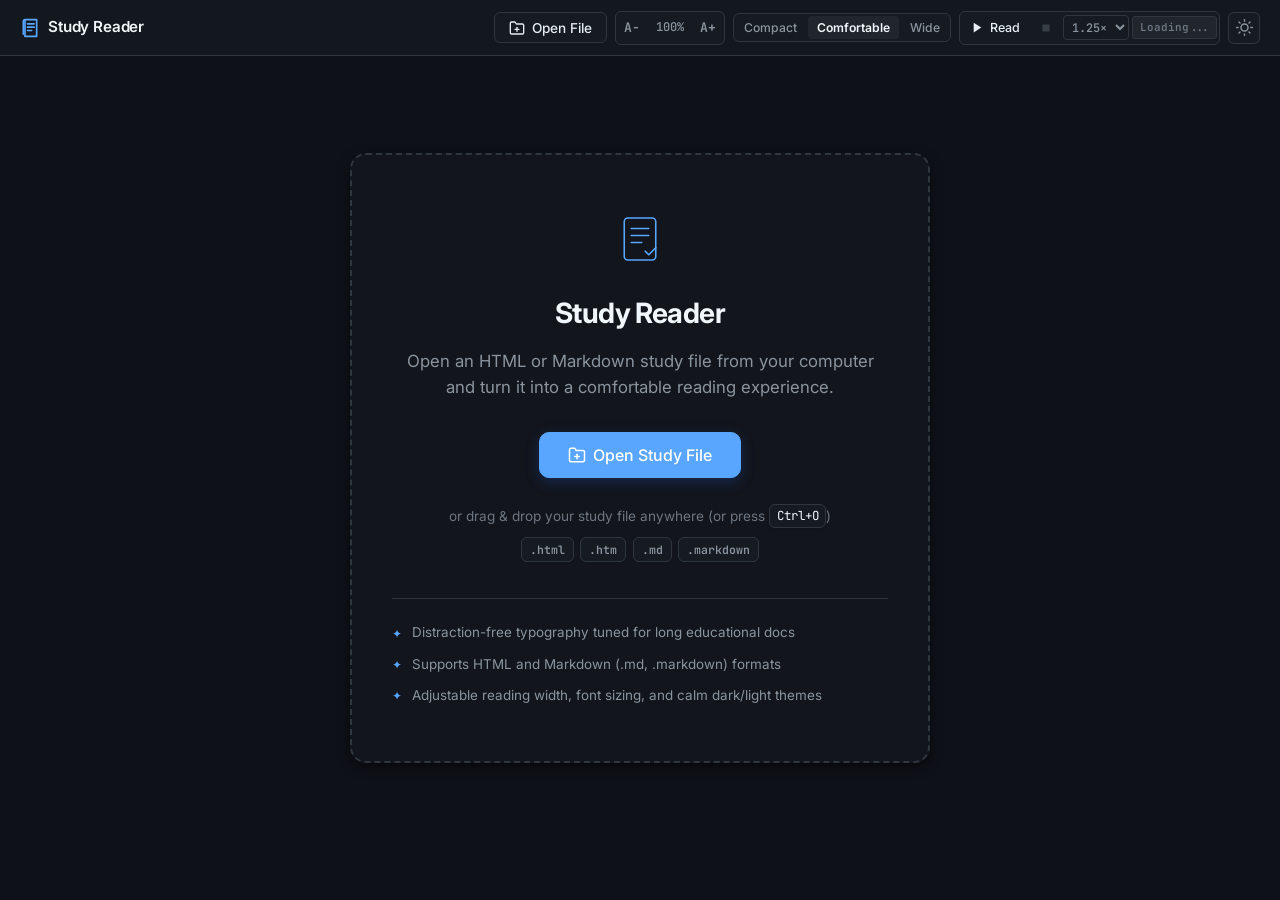
<file: index.html>
<!DOCTYPE html>
<html lang="en" data-theme="dark" data-width="comfortable">
<head>
  <meta charset="UTF-8">
  <meta name="viewport" content="width=device-width, initial-scale=1.0">
  <title>Study Reader</title>
  <link rel="stylesheet" href="style.css">
  <link rel="preconnect" href="https://fonts.googleapis.com">
  <link rel="preconnect" href="https://fonts.gstatic.com" crossorigin>
  <link href="https://fonts.googleapis.com/css2?family=Inter:wght@400;500;600;700&family=JetBrains+Mono:wght@400;500&family=Newsreader:ital,opsz,wght@0,6..72,400;0,6..72,500;0,6..72,600;1,6..72,400&display=swap" rel="stylesheet">
</head>
<body>
  <!-- Global Top Header -->
  <header class="app-header" id="appHeader">
    <div class="header-left">
      <div class="brand">
        <svg class="brand-icon" viewBox="0 0 24 24" width="20" height="20" fill="none" stroke="currentColor" stroke-width="2" stroke-linecap="round" stroke-linejoin="round">
          <path d="M4 19.5v-15A2.5 2.5 0 0 1 6.5 2H20v20H6.5a2.5 2.5 0 0 1-0.5-.05"/>
          <path d="M6 2v20"/>
          <path d="M9 7h8"/>
          <path d="M9 11h8"/>
          <path d="M9 15h5"/>
        </svg>
        <span class="brand-name">Study Reader</span>
      </div>
      <div class="file-badge-container" id="fileBadgeContainer" hidden>
        <span class="file-separator">/</span>
        <span class="file-badge" id="currentFileName" title="Current file">document.html</span>
      </div>
    </div>

    <div class="header-controls">
      <!-- File Actions -->
      <button type="button" class="btn btn-secondary" id="openFileBtn" title="Open an HTML or Markdown file (Ctrl+O)" aria-keyshortcuts="Control+O">
        <svg viewBox="0 0 24 24" width="16" height="16" fill="none" stroke="currentColor" stroke-width="2" stroke-linecap="round" stroke-linejoin="round">
          <path d="M22 19a2 2 0 0 1-2 2H4a2 2 0 0 1-2-2V5a2 2 0 0 1 2-2h5l2 3h9a2 2 0 0 1 2 2z"/>
          <line x1="12" y1="11" x2="12" y2="17"/>
          <line x1="9" y1="14" x2="15" y2="14"/>
        </svg>
        <span class="btn-text">Open File</span>
      </button>

      <button type="button" class="btn btn-secondary" id="exportHtmlBtn" title="Export cleaned standalone HTML" aria-label="Export HTML" style="display:none;">
        <svg viewBox="0 0 24 24" width="16" height="16" fill="none" stroke="currentColor" stroke-width="2" stroke-linecap="round" stroke-linejoin="round">
          <path d="M21 15v4a2 2 0 0 1-2 2H5a2 2 0 0 1-2-2v-4"/>
          <polyline points="7 10 12 15 17 10"/>
          <line x1="12" y1="15" x2="12" y2="3"/>
        </svg>
        <span class="btn-text">Export HTML</span>
      </button>

      <!-- Font Size Controls -->
      <div class="control-group font-size-group" role="group" aria-label="Text Size Controls">
        <button type="button" class="icon-btn" id="decreaseSizeBtn" title="Decrease font size (A−)" aria-label="Decrease text size">
          <span>A−</span>
        </button>
        <span class="size-indicator" id="sizeIndicator" title="Current text size">100%</span>
        <button type="button" class="icon-btn" id="increaseSizeBtn" title="Increase font size (A+)" aria-label="Increase text size">
          <span>A+</span>
        </button>
      </div>

      <!-- Reading Width Controls -->
      <div class="control-group width-group" role="group" aria-label="Reading Width">
        <button type="button" class="seg-btn" data-width-val="compact" id="widthCompactBtn" title="Compact column width">Compact</button>
        <button type="button" class="seg-btn active" data-width-val="comfortable" id="widthComfortableBtn" title="Comfortable column width (Default)">Comfortable</button>
        <button type="button" class="seg-btn" data-width-val="wide" id="widthWideBtn" title="Wide column width">Wide</button>
      </div>

      <!-- Read Aloud Controls -->
      <div class="control-group read-aloud-group" role="group" aria-label="Read Aloud Controls" id="readAloudGroup">
        <button type="button" class="btn btn-read-aloud" id="readAloudPlayBtn" title="Read Aloud (Play / Pause)" aria-label="Read Aloud">
          <svg class="play-icon" id="playIcon" viewBox="0 0 24 24" width="13" height="13" fill="currentColor">
            <polygon points="5 3 19 12 5 21 5 3"/>
          </svg>
          <svg class="pause-icon" id="pauseIcon" viewBox="0 0 24 24" width="13" height="13" fill="currentColor" style="display:none;">
            <rect x="6" y="4" width="4" height="16"/>
            <rect x="14" y="4" width="4" height="16"/>
          </svg>
          <span class="btn-text" id="readAloudBtnText">Read</span>
        </button>
        <button type="button" class="icon-btn stop-btn" id="readAloudStopBtn" title="Stop reading" aria-label="Stop reading" disabled>
          <svg viewBox="0 0 24 24" width="12" height="12" fill="currentColor">
            <rect x="5" y="5" width="14" height="14" rx="1.5"/>
          </svg>
        </button>
        <div class="speed-select-wrap" title="Reading Speed">
          <select class="speed-select" id="speechRateSelect" aria-label="Speech rate">
            <option value="0.75">0.75×</option>
            <option value="1">1×</option>
            <option value="1.25" selected>1.25×</option>
            <option value="1.5">1.5×</option>
            <option value="1.75">1.75×</option>
            <option value="2">2×</option>
          </select>
        </div>
        <span class="voice-badge" id="voiceBadge" title="Browser Speech Voice">Voice</span>
      </div>

      <!-- Theme Toggle -->
      <button type="button" class="icon-btn theme-toggle-btn" id="themeToggleBtn" title="Toggle dark/light theme" aria-label="Toggle theme">
        <svg class="sun-icon" viewBox="0 0 24 24" width="17" height="17" fill="none" stroke="currentColor" stroke-width="2" stroke-linecap="round" stroke-linejoin="round">
          <circle cx="12" cy="12" r="5"/>
          <line x1="12" y1="1" x2="12" y2="3"/>
          <line x1="12" y1="21" x2="12" y2="23"/>
          <line x1="4.22" y1="4.22" x2="5.64" y2="5.64"/>
          <line x1="18.36" y1="18.36" x2="19.78" y2="19.78"/>
          <line x1="1" y1="12" x2="3" y2="12"/>
          <line x1="21" y1="12" x2="23" y2="12"/>
          <line x1="4.22" y1="19.78" x2="5.64" y2="18.36"/>
          <line x1="18.36" y1="5.64" x2="19.78" y2="4.22"/>
        </svg>
        <svg class="moon-icon" viewBox="0 0 24 24" width="17" height="17" fill="none" stroke="currentColor" stroke-width="2" stroke-linecap="round" stroke-linejoin="round">
          <path d="M21 12.79A9 9 0 1 1 11.21 3 7 7 0 0 0 21 12.79z"/>
        </svg>
      </button>
    </div>
  </header>

  <!-- Hidden native file input -->
  <input type="file" id="fileInput" accept=".html,.htm,.md,.markdown" style="display:none">

  <!-- Main View Area -->
  <main class="main-container">
    <!-- Toast / Notification Banner -->
    <div class="toast-banner" id="toastBanner" hidden aria-live="polite">
      <span class="toast-message" id="toastMessage"></span>
      <button type="button" class="toast-close" id="toastCloseBtn" aria-label="Dismiss">&times;</button>
    </div>

    <!-- Empty State / Drop Target Area -->
    <section class="empty-state" id="emptyState">
      <div class="drop-card" id="dropCard">
        <div class="empty-illustration">
          <svg viewBox="0 0 64 64" width="56" height="56" fill="none" stroke="currentColor" stroke-width="1.8" stroke-linecap="round" stroke-linejoin="round">
            <rect x="14" y="8" width="36" height="48" rx="4" ry="4"/>
            <line x1="22" y1="20" x2="42" y2="20"/>
            <line x1="22" y1="28" x2="42" y2="28"/>
            <line x1="22" y1="36" x2="34" y2="36"/>
            <path d="M38 46l4 4 8-8" stroke-width="2"/>
          </svg>
        </div>

        <h1 class="empty-title">Study Reader</h1>
        <p class="empty-subtitle">
          Open an HTML or Markdown study file from your computer<br>
          and turn it into a comfortable reading experience.
        </p>

        <div class="empty-actions">
          <button type="button" class="btn btn-primary" id="emptyOpenBtn">
            <svg viewBox="0 0 24 24" width="18" height="18" fill="none" stroke="currentColor" stroke-width="2" stroke-linecap="round" stroke-linejoin="round">
              <path d="M22 19a2 2 0 0 1-2 2H4a2 2 0 0 1-2-2V5a2 2 0 0 1 2-2h5l2 3h9a2 2 0 0 1 2 2z"/>
              <line x1="12" y1="11" x2="12" y2="17"/>
              <line x1="9" y1="14" x2="15" y2="14"/>
            </svg>
            <span>Open Study File</span>
          </button>
        </div>

        <div class="drop-hint">
          <span class="drop-hint-text">or drag &amp; drop your study file anywhere (or press <kbd class="kbd-hint">Ctrl+O</kbd>)</span>
          <div class="badge-row">
            <span class="file-type-chip">.html</span>
            <span class="file-type-chip">.htm</span>
            <span class="file-type-chip">.md</span>
            <span class="file-type-chip">.markdown</span>
          </div>
        </div>

        <div class="features-list">
          <div class="feature-item">
            <span class="feature-icon">✦</span>
            <span>Distraction-free typography tuned for long educational docs</span>
          </div>
          <div class="feature-item">
            <span class="feature-icon">✦</span>
            <span>Supports HTML and Markdown (.md, .markdown) formats</span>
          </div>
          <div class="feature-item">
            <span class="feature-icon">✦</span>
            <span>Adjustable reading width, font sizing, and calm dark/light themes</span>
          </div>
        </div>
      </div>
    </section>

    <!-- Reading Document Area -->
    <article class="reader-container" id="readerContainer" hidden>
      <div class="reader-meta" id="readerMeta">
        <div class="meta-row">
          <span class="meta-tag" id="metaFileType">HTML Study Document</span>
          <span class="meta-separator">•</span>
          <span class="meta-stat" id="metaWordCount">0 words</span>
          <span class="meta-separator">•</span>
          <span class="meta-stat" id="metaReadTime">1 min read</span>
        </div>
      </div>
      <div class="reader-content" id="readerContent">
        <!-- Rendered sanitized content will be injected here -->
      </div>
    </article>
  </main>

  <!-- Drag overlay for entire window -->
  <div class="drag-overlay" id="dragOverlay" hidden>
    <div class="drag-overlay-box">
      <svg viewBox="0 0 24 24" width="48" height="48" fill="none" stroke="currentColor" stroke-width="2" stroke-linecap="round" stroke-linejoin="round">
        <path d="M21 15v4a2 2 0 0 1-2 2H5a2 2 0 0 1-2-2v-4"/>
        <polyline points="17 8 12 3 7 8"/>
        <line x1="12" y1="3" x2="12" y2="15"/>
      </svg>
      <p>Drop your study file here to read</p>
      <span>Accepts .html, .htm, .md, and .markdown files</span>
    </div>
  </div>

  <!-- Floating Back to Top Button -->
  <button type="button" class="back-to-top" id="backToTopBtn" title="Back to top" aria-label="Back to top" hidden>
    <svg viewBox="0 0 24 24" width="20" height="20" fill="none" stroke="currentColor" stroke-width="2.5" stroke-linecap="round" stroke-linejoin="round">
      <polyline points="18 15 12 9 6 15"/>
    </svg>
  </button>

  <script src="app.js"></script>
</body>
</html>
</file>
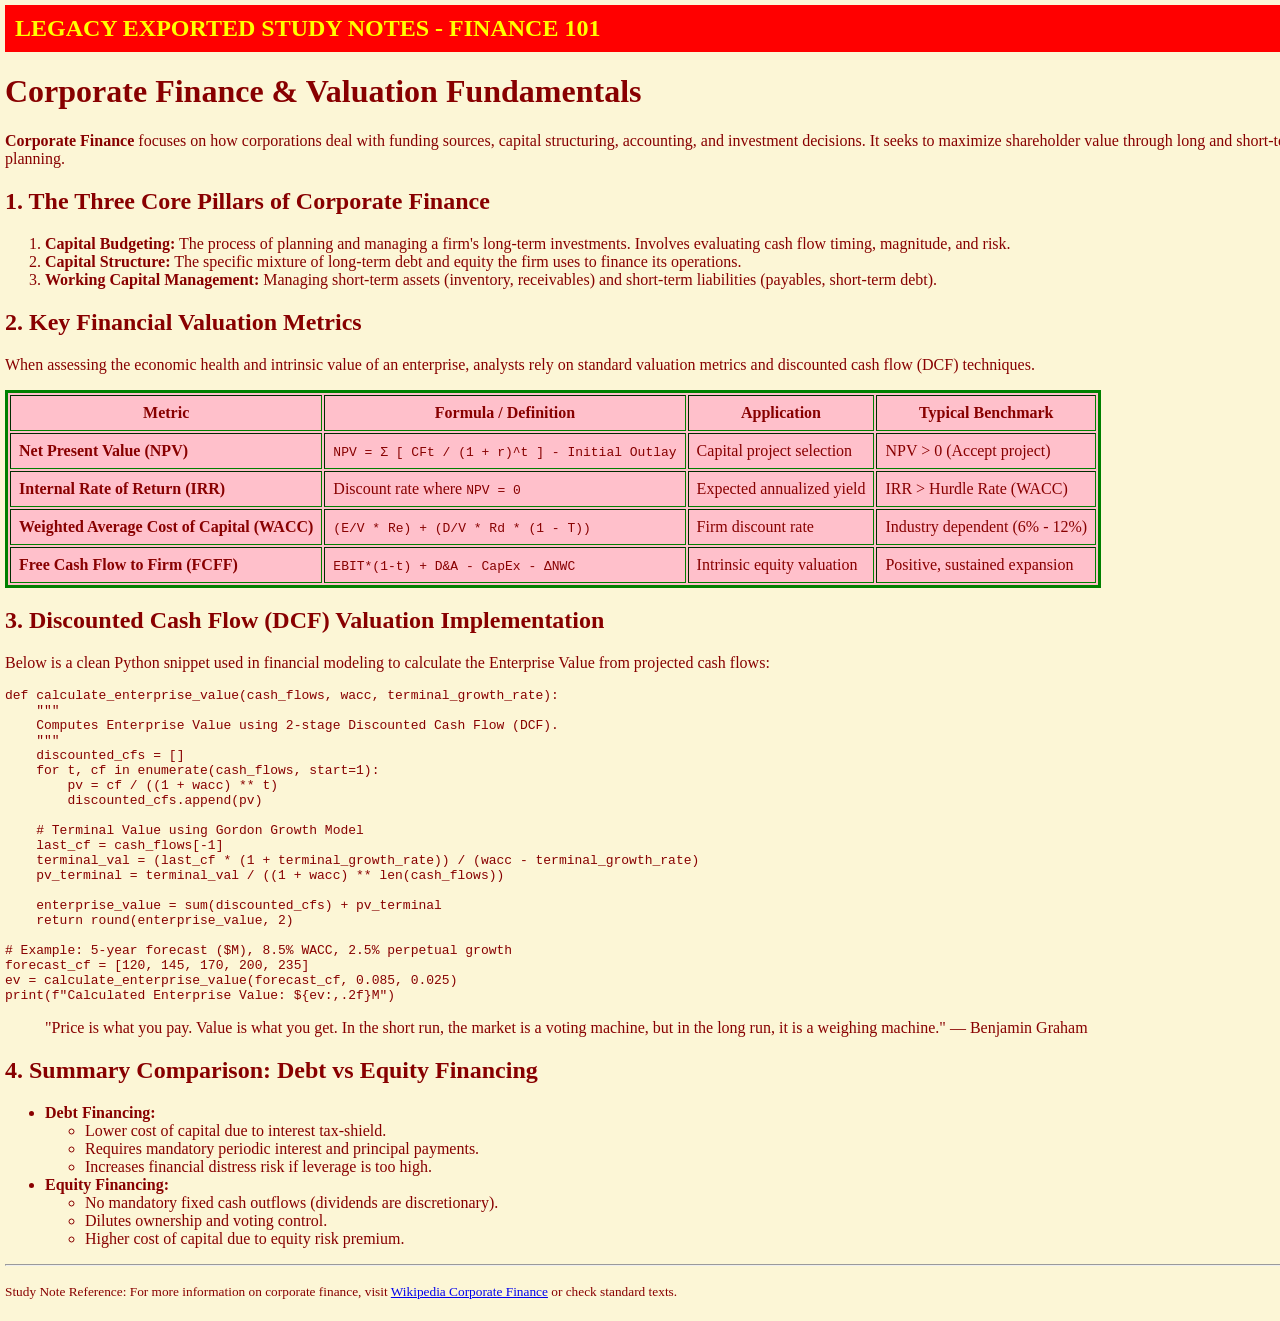
<file: Finance_Fundamentals.html>
<!DOCTYPE html>
<html lang="en">
<head>
  <meta charset="UTF-8">
  <title>Corporate Finance Fundamentals — Study Guide</title>
  <style>
    /* Intentionally cramped / ugly raw styling from an exported legacy web page */
    body { font-family: "Comic Sans MS", fantasy; background: #ffffcc; color: #880000; margin: 0; padding: 5px; }
    .ugly-banner { background: red; color: yellow; font-size: 24px; font-weight: bold; }
  </style>
</head>
<body style="width: 1400px; background-color: #fcf6d6;">
  <div class="ugly-banner" style="padding: 10px;" onclick="alert('Malicious alert!')">
    LEGACY EXPORTED STUDY NOTES - FINANCE 101
  </div>

  <h1>Corporate Finance &amp; Valuation Fundamentals</h1>
  <p><strong>Corporate Finance</strong> focuses on how corporations deal with funding sources, capital structuring, accounting, and investment decisions. It seeks to maximize shareholder value through long and short-term financial planning.</p>

  <script>
    // This script must be completely stripped and NOT executed!
    console.log("DANGEROUS INJECTED SCRIPT RUNNING");
    window.maliciousCodeExecuted = true;
  </script>

  <h2>1. The Three Core Pillars of Corporate Finance</h2>
  <ol>
    <li>
      <strong>Capital Budgeting:</strong> The process of planning and managing a firm's long-term investments. Involves evaluating cash flow timing, magnitude, and risk.
    </li>
    <li>
      <strong>Capital Structure:</strong> The specific mixture of long-term debt and equity the firm uses to finance its operations.
    </li>
    <li>
      <strong>Working Capital Management:</strong> Managing short-term assets (inventory, receivables) and short-term liabilities (payables, short-term debt).
    </li>
  </ol>

  <h2>2. Key Financial Valuation Metrics</h2>
  <p>When assessing the economic health and intrinsic value of an enterprise, analysts rely on standard valuation metrics and discounted cash flow (DCF) techniques.</p>

  <table border="1" cellpadding="8" style="background: pink; border: 3px solid green;">
    <thead>
      <tr>
        <th>Metric</th>
        <th>Formula / Definition</th>
        <th>Application</th>
        <th>Typical Benchmark</th>
      </tr>
    </thead>
    <tbody>
      <tr>
        <td><strong>Net Present Value (NPV)</strong></td>
        <td><code>NPV = Σ [ CFt / (1 + r)^t ] - Initial Outlay</code></td>
        <td>Capital project selection</td>
        <td>NPV &gt; 0 (Accept project)</td>
      </tr>
      <tr>
        <td><strong>Internal Rate of Return (IRR)</strong></td>
        <td>Discount rate where <code>NPV = 0</code></td>
        <td>Expected annualized yield</td>
        <td>IRR &gt; Hurdle Rate (WACC)</td>
      </tr>
      <tr>
        <td><strong>Weighted Average Cost of Capital (WACC)</strong></td>
        <td><code>(E/V * Re) + (D/V * Rd * (1 - T))</code></td>
        <td>Firm discount rate</td>
        <td>Industry dependent (6% - 12%)</td>
      </tr>
      <tr>
        <td><strong>Free Cash Flow to Firm (FCFF)</strong></td>
        <td><code>EBIT*(1-t) + D&amp;A - CapEx - ΔNWC</code></td>
        <td>Intrinsic equity valuation</td>
        <td>Positive, sustained expansion</td>
      </tr>
    </tbody>
  </table>

  <h2>3. Discounted Cash Flow (DCF) Valuation Implementation</h2>
  <p>Below is a clean Python snippet used in financial modeling to calculate the Enterprise Value from projected cash flows:</p>

  <pre><code class="language-python">def calculate_enterprise_value(cash_flows, wacc, terminal_growth_rate):
    """
    Computes Enterprise Value using 2-stage Discounted Cash Flow (DCF).
    """
    discounted_cfs = []
    for t, cf in enumerate(cash_flows, start=1):
        pv = cf / ((1 + wacc) ** t)
        discounted_cfs.append(pv)

    # Terminal Value using Gordon Growth Model
    last_cf = cash_flows[-1]
    terminal_val = (last_cf * (1 + terminal_growth_rate)) / (wacc - terminal_growth_rate)
    pv_terminal = terminal_val / ((1 + wacc) ** len(cash_flows))

    enterprise_value = sum(discounted_cfs) + pv_terminal
    return round(enterprise_value, 2)

# Example: 5-year forecast ($M), 8.5% WACC, 2.5% perpetual growth
forecast_cf = [120, 145, 170, 200, 235]
ev = calculate_enterprise_value(forecast_cf, 0.085, 0.025)
print(f"Calculated Enterprise Value: ${ev:,.2f}M")
</code></pre>

  <blockquote>
    <p>"Price is what you pay. Value is what you get. In the short run, the market is a voting machine, but in the long run, it is a weighing machine." — Benjamin Graham</p>
  </blockquote>

  <h2>4. Summary Comparison: Debt vs Equity Financing</h2>
  <ul>
    <li><strong>Debt Financing:</strong>
      <ul>
        <li>Lower cost of capital due to interest tax-shield.</li>
        <li>Requires mandatory periodic interest and principal payments.</li>
        <li>Increases financial distress risk if leverage is too high.</li>
      </ul>
    </li>
    <li><strong>Equity Financing:</strong>
      <ul>
        <li>No mandatory fixed cash outflows (dividends are discretionary).</li>
        <li>Dilutes ownership and voting control.</li>
        <li>Higher cost of capital due to equity risk premium.</li>
      </ul>
    </li>
  </ul>

  <hr>
  <p><small>Study Note Reference: For more information on corporate finance, visit <a href="https://en.wikipedia.org/wiki/Corporate_finance" target="_blank">Wikipedia Corporate Finance</a> or check standard texts.</small></p>
</body>
</html>
</file>
<file: style.css>
/* ==========================================================================
   Study Reader — Minimalist, Distraction-Free Study Viewer
   ========================================================================== */

/* --- CSS Variables & Design Tokens --- */
:root {
  /* Common metrics */
  --header-height: 56px;
  --radius-sm: 6px;
  --radius-md: 10px;
  --radius-lg: 16px;
  --font-sans: 'Inter', -apple-system, BlinkMacSystemFont, 'Segoe UI', Roboto, Helvetica, Arial, sans-serif;
  --font-serif: 'Newsreader', Georgia, Cambria, 'Times New Roman', Times, serif;
  --font-mono: 'JetBrains Mono', Consolas, 'SF Mono', Menlo, Monaco, monospace;

  /* Reader column widths */
  --width-compact: 680px;
  --width-comfortable: 860px;
  --width-wide: 1140px;
  --current-max-width: var(--width-comfortable);

  /* Dynamic font scaling */
  --reader-scale: 1;
}

/* Dark Theme (Default) */
:root[data-theme="dark"] {
  --bg-app: #0e1117;
  --bg-surface: #161b22;
  --bg-surface-elevated: #1f242c;
  --bg-subtle: #21262d;
  --bg-card: rgba(22, 27, 34, 0.75);

  --text-main: #e6edf3;
  --text-muted: #8b949e;
  --text-dim: #6e7681;
  --text-heading: #f0f6fc;

  --accent: #58a6ff;
  --accent-hover: #79c0ff;
  --accent-subtle: rgba(56, 139, 253, 0.15);
  --accent-border: rgba(56, 139, 253, 0.35);

  --border-color: #30363d;
  --border-subtle: #21262d;

  --code-bg: #161b22;
  --code-border: #30363d;
  --code-text: #f0883e;

  --blockquote-bg: rgba(22, 27, 34, 0.6);
  --blockquote-border: #58a6ff;

  --table-border: #30363d;
  --table-header-bg: #161b22;
  --table-stripe-bg: rgba(255, 255, 255, 0.02);

  --shadow-sm: 0 1px 3px rgba(0, 0, 0, 0.4);
  --shadow-md: 0 4px 12px rgba(0, 0, 0, 0.5);
  --shadow-lg: 0 12px 28px rgba(0, 0, 0, 0.65);

  --dropzone-bg: rgba(22, 27, 34, 0.5);
  --dropzone-border: #30363d;
  --dropzone-border-hover: #58a6ff;
}

/* Light Theme */
:root[data-theme="light"] {
  --bg-app: #f8fafc;
  --bg-surface: #ffffff;
  --bg-surface-elevated: #f1f5f9;
  --bg-subtle: #e2e8f0;
  --bg-card: rgba(255, 255, 255, 0.9);

  --text-main: #334155;
  --text-muted: #64748b;
  --text-dim: #94a3b8;
  --text-heading: #0f172a;

  --accent: #2563eb;
  --accent-hover: #1d4ed8;
  --accent-subtle: rgba(37, 99, 235, 0.08);
  --accent-border: rgba(37, 99, 235, 0.25);

  --border-color: #e2e8f0;
  --border-subtle: #f1f5f9;

  --code-bg: #f1f5f9;
  --code-border: #e2e8f0;
  --code-text: #0969da;

  --blockquote-bg: #f8fafc;
  --blockquote-border: #2563eb;

  --table-border: #e2e8f0;
  --table-header-bg: #f8fafc;
  --table-stripe-bg: rgba(0, 0, 0, 0.015);

  --shadow-sm: 0 1px 3px rgba(0, 0, 0, 0.06);
  --shadow-md: 0 4px 12px rgba(0, 0, 0, 0.08);
  --shadow-lg: 0 12px 28px rgba(0, 0, 0, 0.12);

  --dropzone-bg: rgba(255, 255, 255, 0.7);
  --dropzone-border: #cbd5e1;
  --dropzone-border-hover: #2563eb;
}

/* Width modes */
:root[data-width="compact"] {
  --current-max-width: var(--width-compact);
}
:root[data-width="comfortable"] {
  --current-max-width: var(--width-comfortable);
}
:root[data-width="wide"] {
  --current-max-width: var(--width-wide);
}

/* Base resets */
*, *::before, *::after {
  box-sizing: border-box;
  margin: 0;
  padding: 0;
}

html {
  font-size: 16px;
  scroll-behavior: smooth;
  -webkit-text-size-adjust: 100%;
}

body {
  font-family: var(--font-sans);
  background-color: var(--bg-app);
  color: var(--text-main);
  line-height: 1.6;
  min-height: 100vh;
  display: flex;
  flex-direction: column;
  transition: background-color 0.2s ease, color 0.2s ease;
  overflow-x: hidden;
}

[hidden] {
  display: none !important;
}

/* --- Sticky Top Header --- */
.app-header {
  position: sticky;
  top: 0;
  z-index: 100;
  height: var(--header-height);
  background-color: var(--bg-card);
  backdrop-filter: blur(12px);
  -webkit-backdrop-filter: blur(12px);
  border-bottom: 1px solid var(--border-color);
  display: flex;
  align-items: center;
  justify-content: space-between;
  padding: 0 1.25rem;
  gap: 1rem;
  transition: border-color 0.2s ease, background-color 0.2s ease;
}

.header-left {
  display: flex;
  align-items: center;
  gap: 0.6rem;
  min-width: 0;
}

.brand {
  display: flex;
  align-items: center;
  gap: 0.5rem;
  color: var(--text-heading);
  font-weight: 600;
  font-size: 0.95rem;
  white-space: nowrap;
  letter-spacing: -0.01em;
}

.brand-icon {
  color: var(--accent);
  flex-shrink: 0;
}

.file-badge-container {
  display: flex;
  align-items: center;
  gap: 0.5rem;
  min-width: 0;
}

.file-separator {
  color: var(--text-dim);
  font-weight: 400;
}

.file-badge {
  font-family: var(--font-mono);
  font-size: 0.78rem;
  background-color: var(--bg-subtle);
  color: var(--text-muted);
  border: 1px solid var(--border-color);
  padding: 0.15rem 0.55rem;
  border-radius: var(--radius-sm);
  white-space: nowrap;
  overflow: hidden;
  text-overflow: ellipsis;
  max-width: 220px;
}

.header-controls {
  display: flex;
  align-items: center;
  gap: 0.5rem;
  flex-shrink: 0;
}

/* --- Buttons and Controls --- */
.btn {
  display: inline-flex;
  align-items: center;
  justify-content: center;
  gap: 0.45rem;
  font-family: var(--font-sans);
  font-size: 0.85rem;
  font-weight: 500;
  padding: 0.4rem 0.85rem;
  border-radius: var(--radius-sm);
  border: 1px solid transparent;
  cursor: pointer;
  transition: all 0.15s ease;
  white-space: nowrap;
  text-decoration: none;
}

.btn-primary {
  background-color: var(--accent);
  color: #ffffff;
  border-color: var(--accent);
  box-shadow: 0 1px 2px rgba(0, 0, 0, 0.1);
}

.btn-primary:hover {
  background-color: var(--accent-hover);
  border-color: var(--accent-hover);
}

.btn-secondary {
  background-color: var(--bg-surface);
  color: var(--text-main);
  border-color: var(--border-color);
}

.btn-secondary:hover {
  background-color: var(--bg-subtle);
  border-color: var(--border-color);
  color: var(--text-heading);
}

.icon-btn {
  display: inline-flex;
  align-items: center;
  justify-content: center;
  width: 32px;
  height: 32px;
  background-color: var(--bg-surface);
  color: var(--text-muted);
  border: 1px solid var(--border-color);
  border-radius: var(--radius-sm);
  cursor: pointer;
  font-family: var(--font-mono);
  font-size: 0.82rem;
  font-weight: 600;
  transition: all 0.15s ease;
}

.icon-btn:hover {
  background-color: var(--bg-subtle);
  color: var(--text-heading);
  border-color: var(--text-dim);
}

.control-group {
  display: inline-flex;
  align-items: center;
  background-color: var(--bg-surface);
  border: 1px solid var(--border-color);
  border-radius: var(--radius-sm);
  padding: 2px;
  gap: 2px;
}

.font-size-group .icon-btn {
  border: none;
  background: transparent;
  width: 28px;
  height: 28px;
}

.font-size-group .icon-btn:hover {
  background-color: var(--bg-subtle);
}

.size-indicator {
  font-family: var(--font-mono);
  font-size: 0.75rem;
  font-weight: 500;
  color: var(--text-muted);
  min-width: 44px;
  text-align: center;
  user-select: none;
}

.seg-btn {
  background: transparent;
  border: none;
  color: var(--text-muted);
  font-family: var(--font-sans);
  font-size: 0.76rem;
  font-weight: 500;
  padding: 0.25rem 0.55rem;
  border-radius: calc(var(--radius-sm) - 2px);
  cursor: pointer;
  transition: all 0.15s ease;
}

.seg-btn:hover {
  color: var(--text-heading);
}

.seg-btn.active {
  background-color: var(--bg-subtle);
  color: var(--text-heading);
  font-weight: 600;
}

/* --- Read Aloud Header Controls --- */
.read-aloud-group {
  gap: 3px;
}

.btn-read-aloud {
  background: transparent;
  border: none;
  color: var(--text-main);
  font-family: var(--font-sans);
  font-size: 0.78rem;
  font-weight: 500;
  padding: 0.25rem 0.55rem;
  border-radius: calc(var(--radius-sm) - 2px);
  cursor: pointer;
  display: inline-flex;
  align-items: center;
  gap: 0.35rem;
  transition: all 0.15s ease;
}

.btn-read-aloud:hover {
  background-color: var(--bg-subtle);
  color: var(--text-heading);
}

.btn-read-aloud.speaking {
  background-color: var(--accent);
  color: #ffffff;
}

.btn-read-aloud.speaking .pause-icon {
  display: block !important;
}

.btn-read-aloud.speaking .play-icon {
  display: none !important;
}

.btn-read-aloud.paused {
  background-color: var(--accent-subtle);
  color: var(--accent);
  border: 1px solid var(--accent-border);
}

.stop-btn {
  border: none;
  background: transparent;
  width: 28px;
  height: 28px;
  border-radius: calc(var(--radius-sm) - 2px);
  color: var(--text-muted);
}

.stop-btn:hover:not(:disabled) {
  background-color: rgba(239, 68, 68, 0.15);
  color: #f87171;
}

.stop-btn:disabled {
  opacity: 0.3;
  cursor: not-allowed;
}

.speed-select-wrap {
  display: inline-flex;
  align-items: center;
}

.speed-select {
  background-color: var(--bg-surface);
  border: 1px solid var(--border-color);
  border-radius: calc(var(--radius-sm) - 2px);
  color: var(--text-muted);
  font-family: var(--font-mono);
  font-size: 0.74rem;
  font-weight: 500;
  padding: 0.15rem 0.3rem;
  cursor: pointer;
  outline: none;
  transition: border-color 0.15s ease, color 0.15s ease;
}

.speed-select:hover,
.speed-select:focus {
  border-color: var(--accent);
  color: var(--text-heading);
}

.voice-badge {
  font-family: var(--font-mono);
  font-size: 0.68rem;
  font-weight: 600;
  padding: 0.12rem 0.4rem;
  background-color: var(--bg-subtle);
  color: var(--text-dim);
  border: 1px solid var(--border-color);
  border-radius: 3px;
  white-space: nowrap;
  user-select: none;
  transition: all 0.2s ease;
}

.voice-badge.aria-active {
  color: var(--accent);
  border-color: var(--accent-border);
  background-color: var(--accent-subtle);
}

/* Subtle Spoken Content Highlighting */
.speech-highlight {
  background-color: var(--accent-subtle) !important;
  border-left: 3px solid var(--accent) !important;
  padding-left: 0.65rem !important;
  border-radius: var(--radius-sm);
  transition: background-color 0.2s ease, border-left 0.2s ease, padding-left 0.2s ease;
}

/* Theme Toggle specifics */
.theme-toggle-btn {
  color: var(--text-muted);
}

:root[data-theme="dark"] .sun-icon {
  display: block;
}
:root[data-theme="dark"] .moon-icon {
  display: none;
}

:root[data-theme="light"] .sun-icon {
  display: none;
}
:root[data-theme="light"] .moon-icon {
  display: block;
}

/* --- Toast Banner --- */
.toast-banner {
  max-width: var(--current-max-width);
  margin: 1rem auto 0 auto;
  padding: 0.75rem 1.25rem;
  background-color: rgba(239, 68, 68, 0.12);
  border: 1px solid rgba(239, 68, 68, 0.35);
  color: #f87171;
  border-radius: var(--radius-md);
  display: flex;
  align-items: center;
  justify-content: space-between;
  font-size: 0.88rem;
  box-shadow: var(--shadow-sm);
  animation: slideDown 0.2s ease-out;
}

@keyframes slideDown {
  from { opacity: 0; transform: translateY(-8px); }
  to { opacity: 1; transform: translateY(0); }
}

.toast-close {
  background: none;
  border: none;
  color: inherit;
  font-size: 1.25rem;
  cursor: pointer;
  line-height: 1;
  padding: 0 0.25rem;
  opacity: 0.8;
}

.toast-close:hover {
  opacity: 1;
}

/* --- Main Layout Container --- */
.main-container {
  flex: 1;
  width: 100%;
  padding: 1.5rem 1.25rem 4rem 1.25rem;
  display: flex;
  flex-direction: column;
}

/* --- Empty State View --- */
.empty-state {
  flex: 1;
  display: flex;
  align-items: center;
  justify-content: center;
  padding: 2rem 1rem;
}

.drop-card {
  background-color: var(--dropzone-bg);
  border: 2px dashed var(--dropzone-border);
  border-radius: var(--radius-lg);
  padding: 3.5rem 2.5rem;
  text-align: center;
  max-width: 580px;
  width: 100%;
  box-shadow: var(--shadow-md);
  transition: all 0.2s ease;
}

.drop-card.drag-active {
  border-color: var(--accent);
  background-color: var(--accent-subtle);
  transform: scale(1.01);
}

.empty-illustration {
  color: var(--accent);
  margin-bottom: 1.5rem;
  display: inline-flex;
  justify-content: center;
  align-items: center;
}

.empty-title {
  font-size: 1.75rem;
  font-weight: 700;
  color: var(--text-heading);
  letter-spacing: -0.02em;
  margin-bottom: 0.75rem;
}

.empty-subtitle {
  font-size: 1.05rem;
  color: var(--text-muted);
  line-height: 1.55;
  margin-bottom: 2rem;
}

.empty-actions {
  margin-bottom: 1.75rem;
}

.empty-actions .btn-primary {
  font-size: 1rem;
  padding: 0.75rem 1.75rem;
  border-radius: var(--radius-md);
  box-shadow: 0 4px 14px rgba(37, 99, 235, 0.25);
}

.drop-hint {
  display: flex;
  flex-direction: column;
  align-items: center;
  gap: 0.6rem;
  margin-bottom: 2.25rem;
}

.drop-hint-text {
  font-size: 0.85rem;
  color: var(--text-dim);
}

.kbd-hint {
  font-family: var(--font-mono);
  font-size: 0.78rem;
  padding: 0.15rem 0.4rem;
  background-color: var(--bg-surface);
  border: 1px solid var(--border-color);
  border-radius: var(--radius-sm);
  color: var(--text-heading);
  box-shadow: 0 1px 2px rgba(0, 0, 0, 0.1);
}

.badge-row {
  display: flex;
  gap: 0.4rem;
}

.file-type-chip {
  font-family: var(--font-mono);
  font-size: 0.72rem;
  font-weight: 600;
  padding: 0.15rem 0.5rem;
  background-color: var(--bg-surface);
  border: 1px solid var(--border-color);
  color: var(--text-muted);
  border-radius: var(--radius-sm);
}

.features-list {
  border-top: 1px solid var(--border-color);
  padding-top: 1.5rem;
  text-align: left;
  display: flex;
  flex-direction: column;
  gap: 0.75rem;
}

.feature-item {
  display: flex;
  align-items: flex-start;
  gap: 0.6rem;
  font-size: 0.84rem;
  color: var(--text-muted);
  line-height: 1.4;
}

.feature-icon {
  color: var(--accent);
  font-size: 0.75rem;
  margin-top: 0.15rem;
}

/* --- Document Reader Container --- */
.reader-container {
  width: 100%;
  max-width: var(--current-max-width);
  margin: 0 auto;
  transition: max-width 0.25s cubic-bezier(0.16, 1, 0.3, 1);
}

.reader-meta {
  padding: 0.5rem 0 1.5rem 0;
  margin-bottom: 2rem;
  border-bottom: 1px solid var(--border-color);
}

.meta-row {
  display: flex;
  align-items: center;
  flex-wrap: wrap;
  gap: 0.6rem;
  font-size: 0.82rem;
  color: var(--text-dim);
}

.meta-tag {
  color: var(--accent);
  font-weight: 600;
  text-transform: uppercase;
  font-size: 0.72rem;
  letter-spacing: 0.04em;
}

.meta-separator {
  color: var(--text-dim);
}

/* --- Reader Typography & Content Area --- */
.reader-content {
  font-size: calc(1rem * var(--reader-scale));
  line-height: 1.75;
  color: var(--text-main);
  word-break: break-word;
}

/* Headings */
.reader-content h1,
.reader-content h2,
.reader-content h3,
.reader-content h4,
.reader-content h5,
.reader-content h6 {
  color: var(--text-heading);
  font-weight: 700;
  line-height: 1.3;
  margin-top: 2.25em;
  margin-bottom: 0.75em;
  letter-spacing: -0.02em;
}

.reader-content h1:first-child,
.reader-content > :first-child {
  margin-top: 0 !important;
}

.reader-content h1 {
  font-size: 2.2em;
  padding-bottom: 0.4em;
  border-bottom: 1px solid var(--border-color);
}

.reader-content h2 {
  font-size: 1.6em;
  padding-bottom: 0.3em;
  border-bottom: 1px solid var(--border-subtle);
}

.reader-content h3 {
  font-size: 1.3em;
}

.reader-content h4 {
  font-size: 1.1em;
}

.reader-content h5,
.reader-content h6 {
  font-size: 0.95em;
  text-transform: uppercase;
  letter-spacing: 0.04em;
}

/* Paragraphs & Text Elements */
.reader-content p {
  margin-bottom: 1.35em;
}

.reader-content strong,
.reader-content b {
  font-weight: 600;
  color: var(--text-heading);
}

.reader-content em,
.reader-content i {
  font-style: italic;
}

.reader-content mark {
  background-color: rgba(234, 179, 8, 0.2);
  color: var(--text-heading);
  padding: 0.1em 0.3em;
  border-radius: 3px;
}

.reader-content del,
.reader-content s {
  text-decoration: line-through;
  color: var(--text-dim);
}

.reader-content hr {
  height: 1px;
  background-color: var(--border-color);
  border: none;
  margin: 2.5em 0;
}

/* Lists */
.reader-content ul,
.reader-content ol {
  margin-top: 0;
  margin-bottom: 1.4em;
  padding-left: 1.75em;
}

.reader-content li {
  margin-bottom: 0.45em;
  line-height: 1.7;
}

.reader-content li > ul,
.reader-content li > ol {
  margin-top: 0.35em;
  margin-bottom: 0.35em;
}

.reader-content dl {
  margin-bottom: 1.4em;
}

.reader-content dt {
  font-weight: 600;
  color: var(--text-heading);
  margin-top: 1em;
}

.reader-content dd {
  padding-left: 1.25em;
  margin-bottom: 0.5em;
  color: var(--text-muted);
}

/* Blockquotes */
.reader-content blockquote {
  margin: 1.6em 0;
  padding: 0.85em 1.25em;
  background-color: var(--blockquote-bg);
  border-left: 4px solid var(--blockquote-border);
  border-radius: 0 var(--radius-sm) var(--radius-sm) 0;
  color: var(--text-muted);
  font-style: italic;
}

.reader-content blockquote p:last-child {
  margin-bottom: 0;
}

/* Links */
.reader-content a {
  color: var(--accent);
  text-decoration: underline;
  text-underline-offset: 3px;
  transition: color 0.15s ease;
}

.reader-content a:hover {
  color: var(--accent-hover);
}

/* Code & Preformatted Text */
.reader-content code {
  font-family: var(--font-mono);
  font-size: 0.88em;
  background-color: var(--code-bg);
  border: 1px solid var(--code-border);
  padding: 0.15em 0.4em;
  border-radius: var(--radius-sm);
  color: var(--code-text);
  word-break: break-word;
}

.reader-content pre {
  background-color: var(--code-bg);
  border: 1px solid var(--code-border);
  border-radius: var(--radius-md);
  padding: 1.1em 1.3em;
  margin: 1.6em 0;
  overflow-x: auto;
  line-height: 1.5;
  box-shadow: var(--shadow-sm);
}

.reader-content pre code {
  background: transparent;
  border: none;
  padding: 0;
  font-size: 0.88em;
  color: var(--text-main);
  word-break: normal;
  white-space: pre;
}

/* Tables */
.reader-content .table-wrapper {
  width: 100%;
  overflow-x: auto;
  margin: 1.75em 0;
  border: 1px solid var(--table-border);
  border-radius: var(--radius-md);
  background-color: var(--bg-surface);
  box-shadow: var(--shadow-sm);
}

.reader-content table {
  width: 100%;
  border-collapse: collapse;
  font-size: 0.9em;
  text-align: left;
}

.reader-content th,
.reader-content td {
  padding: 0.75em 1em;
  border-bottom: 1px solid var(--table-border);
  border-right: 1px solid var(--table-border);
}

.reader-content th:last-child,
.reader-content td:last-child {
  border-right: none;
}

.reader-content tr:last-child td {
  border-bottom: none;
}

.reader-content th {
  background-color: var(--table-header-bg);
  color: var(--text-heading);
  font-weight: 600;
}

.reader-content tr:nth-child(even) td {
  background-color: var(--table-stripe-bg);
}

/* Images */
.reader-content img {
  max-width: 100%;
  height: auto;
  border-radius: var(--radius-md);
  display: block;
  margin: 1.75em auto;
  box-shadow: var(--shadow-sm);
  border: 1px solid var(--border-color);
}

.reader-content figure {
  margin: 2em 0;
  text-align: center;
}

.reader-content figcaption {
  font-size: 0.82em;
  color: var(--text-dim);
  margin-top: 0.6em;
}

/* Details / Summary */
.reader-content details {
  background-color: var(--bg-surface);
  border: 1px solid var(--border-color);
  border-radius: var(--radius-md);
  padding: 0.8em 1.1em;
  margin: 1.4em 0;
}

.reader-content summary {
  font-weight: 600;
  color: var(--text-heading);
  cursor: pointer;
  outline: none;
  user-select: none;
}

.reader-content details[open] summary {
  margin-bottom: 0.8em;
  border-bottom: 1px solid var(--border-subtle);
  padding-bottom: 0.5em;
}

/* --- Drag & Drop Fullscreen Overlay --- */
.drag-overlay {
  position: fixed;
  inset: 0;
  background-color: rgba(14, 17, 23, 0.85);
  backdrop-filter: blur(6px);
  z-index: 1000;
  display: flex;
  align-items: center;
  justify-content: center;
  animation: fadeIn 0.15s ease-out;
}

@keyframes fadeIn {
  from { opacity: 0; }
  to { opacity: 1; }
}

.drag-overlay-box {
  background-color: var(--bg-surface);
  border: 2px dashed var(--accent);
  border-radius: var(--radius-lg);
  padding: 3.5rem;
  text-align: center;
  color: var(--text-heading);
  box-shadow: var(--shadow-lg);
  display: flex;
  flex-direction: column;
  align-items: center;
  gap: 1rem;
}

.drag-overlay-box svg {
  color: var(--accent);
}

.drag-overlay-box p {
  font-size: 1.25rem;
  font-weight: 600;
}

.drag-overlay-box span {
  font-size: 0.88rem;
  color: var(--text-muted);
}

/* --- Floating Back to Top Button --- */
.back-to-top {
  position: fixed;
  bottom: 2rem;
  right: 2rem;
  z-index: 90;
  width: 44px;
  height: 44px;
  border-radius: 50%;
  background-color: var(--bg-surface-elevated);
  border: 1px solid var(--border-color);
  color: var(--text-muted);
  box-shadow: var(--shadow-md);
  cursor: pointer;
  display: flex;
  align-items: center;
  justify-content: center;
  transition: all 0.2s cubic-bezier(0.16, 1, 0.3, 1);
}

.back-to-top:hover {
  background-color: var(--accent);
  color: #ffffff;
  border-color: var(--accent);
  transform: translateY(-2px);
  box-shadow: var(--shadow-lg);
}

/* --- Responsive Adjustments --- */
@media (max-width: 768px) {
  .app-header {
    padding: 0 0.85rem;
  }

  .brand-name {
    display: none;
  }

  .file-badge {
    max-width: 140px;
  }

  .width-group {
    display: none;
  }

  .btn-text {
    display: none;
  }

  .btn {
    padding: 0.4rem 0.55rem;
  }

  .drop-card {
    padding: 2rem 1.25rem;
  }

  .empty-title {
    font-size: 1.4rem;
  }

  .empty-subtitle {
    font-size: 0.95rem;
  }

  .back-to-top {
    bottom: 1.25rem;
    right: 1.25rem;
    width: 38px;
    height: 38px;
  }
}

/* --- Print Stylesheet for Offline Paper & PDF Export --- */
@media print {
  body {
    background-color: #ffffff !important;
    color: #111827 !important;
    font-size: 11pt !important;
    line-height: 1.6 !important;
    margin: 0 !important;
    padding: 0 !important;
  }

  .app-header,
  .toast-banner,
  .back-to-top,
  .drag-overlay,
  .empty-state {
    display: none !important;
  }

  .main-container {
    max-width: 100% !important;
    margin: 0 !important;
    padding: 0 !important;
  }

  .reader-container {
    max-width: 100% !important;
    margin: 0 !important;
    padding: 0 !important;
  }

  .reader-meta {
    border-bottom: 1px solid #d1d5db !important;
    padding-bottom: 0.5rem !important;
    margin-bottom: 1.5rem !important;
  }

  .reader-content {
    color: #111827 !important;
  }

  .reader-content h1,
  .reader-content h2,
  .reader-content h3,
  .reader-content h4 {
    color: #000000 !important;
    page-break-after: avoid;
    break-after: avoid;
  }

  .reader-content pre,
  .reader-content blockquote,
  .reader-content table,
  .reader-content figure {
    page-break-inside: avoid;
    break-inside: avoid;
  }

  .reader-content pre {
    background-color: #f3f4f6 !important;
    border: 1px solid #e5e7eb !important;
    color: #1f2937 !important;
  }

  .reader-content code {
    background-color: #f3f4f6 !important;
    border-color: #e5e7eb !important;
    color: #1f2937 !important;
  }

  .reader-content blockquote {
    background-color: #f9fafb !important;
    border-left-color: #4b5563 !important;
    color: #374151 !important;
  }

  .reader-content table th {
    background-color: #f3f4f6 !important;
    color: #000000 !important;
  }

  .reader-content a {
    color: #111827 !important;
    text-decoration: underline !important;
  }
}
</file>
